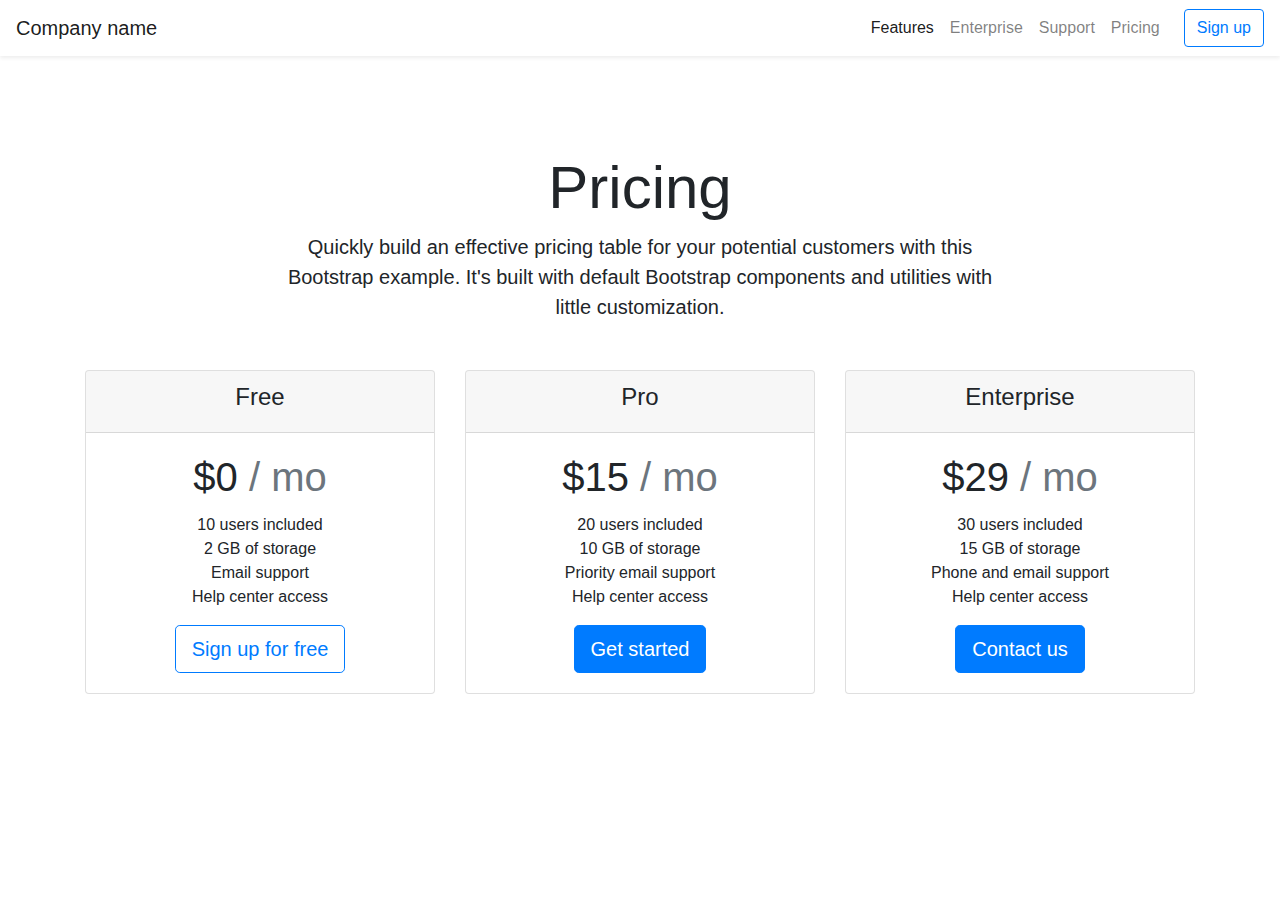
<file: landing on bootstrap 1st exp/index.html>
<!DOCTYPE html>
<html>
    <head>
        <meta charset="utf-8">
        <title>Pricing</title>
        <link rel="stylesheet" href="css/bootstrap.css">
        <script type="application/javascript" src="https://code.jquery.com/jquery-3.3.1.min.js"></script>
        <script type="application/javascript" src="js/bootstrap.bundle.js"></script>
     </head>
    <body>
        <nav class="navbar navbar-expand-lg navbar-light shadow-sm ">
  <a class="navbar-brand" href="#">Company name</a>
  <button class="navbar-toggler" type="button" data-toggle="collapse" data-target="#navbarSupportedContent" aria-controls="navbarSupportedContent" aria-expanded="false" aria-label="Toggle navigation">
    <span class="navbar-toggler-icon"></span>
  </button>

  <div class="collapse navbar-collapse d-flex justify-content-end" id="navbarSupportedContent">
    <ul class="navbar-nav mr-3 ">
      <li class="nav-item active">
        <a class="nav-link" href="#">Features<span class="sr-only">(current)</span></a>
      </li>
      <li class="nav-item">
        <a class="nav-link" href="#">Enterprise</a>
      </li>
      <li class="nav-item">
        <a class="nav-link" href="#" aria-haspopup="true" aria-expanded="false">
          Support
        </a>
        
      </li>
      <li class="nav-item">
        <a class="nav-link" href="#">Pricing</a>
      </li>
    </ul>
    <form class="form-inline my-2 my-lg-0">
      <button class="btn btn-outline-primary my-2 my-sm-0" type="submit">Sign up</button>
    </form>
  </div>
</nav>
        <div class="container">
            <div class="text-center mt-5 pt-5 mb-5">
                <h1 class="font-weight-light" style="font-size: 60px;">Pricing</h1>
                <p class="font-weight-light" style="font-size: 20px; padding: 0 185px;">Quickly build an effective pricing table for your potential customers with this Bootstrap example. It's built with default Bootstrap components and utilities with little customization.</p>
            
            </div>
            <div class="row">
                <div class="col-sm-4">
                    <div class="card text-center">
                      <div class="card-header">
                       <h4 class="font-weight-light">Free</h4>
                      </div>
                      <div class="card-body">
                          <h1 class="card-title">$0 <span class="text-secondary">/ mo</span></h1>

                        <p class="card-text">
10 users included <br>
2 GB of storage<br>
Email support<br>
Help center access</p>
                        <a href="#" class="btn btn-outline-primary btn-lg">Sign up for free</a>
                      </div>
                    </div>
                </div>
                <div class="col-sm-4">
                    <div class="card text-center">
                      <div class="card-header">
                        <h4 class="font-weight-light">Pro</h4>
                      </div>
                      <div class="card-body">
                          <h1 class="card-title">$15 <span class="text-secondary">/ mo</span></h1>
                        <p class="card-text">
20 users included<br>
10 GB of storage<br>
Priority email support<br>
Help center access</p>
                        <a href="#" class="btn btn-primary btn-lg">Get started</a>
                      </div>
                    </div>
                </div>
                <div class="col-sm-4">
                    <div class="card text-center">
                      <div class="card-header">
                        <h4 class="font-weight-light">Enterprise</h4>
                      </div>
                      <div class="card-body">
                        <h1 class="card-title">$29 <span class="text-secondary">/ mo</span></h1>
                        <p class="card-text">30 users included<br>
15 GB of storage<br>
Phone and email support<br>
Help center access</p>
                        <a href="#" class="btn btn-primary btn-lg">Contact us</a>
                      </div>
                    </div>
                </div>
            </div>
        </div>
    
    
    
    </body>


</html>
</file>
